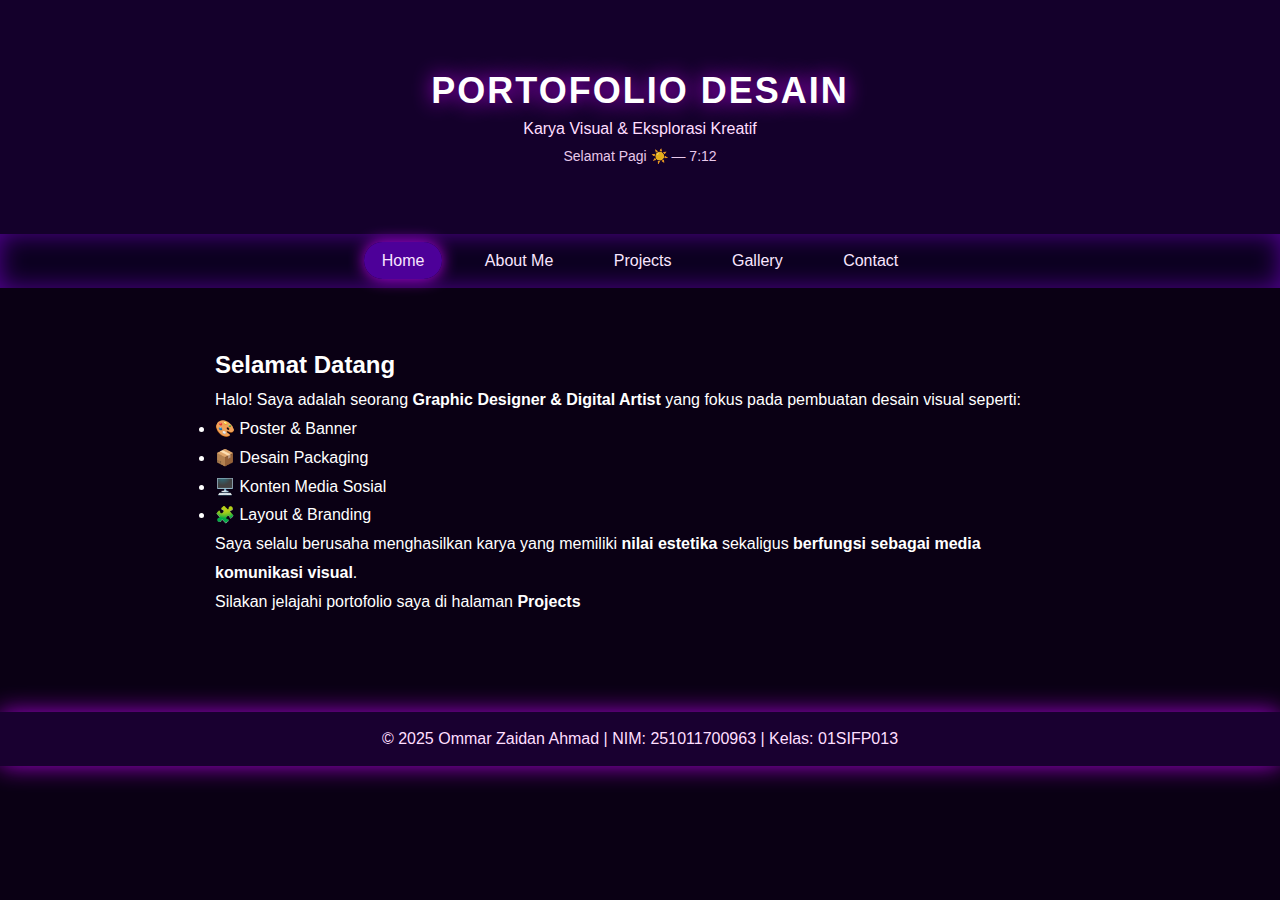
<file: index.html>
<!DOCTYPE html>
<html lang="id">
<head>
    <meta charset="UTF-8">
    <title>Portofolio Desain</title>
    <link rel="stylesheet" href="style.css">
</head>
<body>

<header>
    <h1>PORTOFOLIO DESAIN</h1>
    <p>Karya Visual & Eksplorasi Kreatif</p>
    <p id="timeText" style="margin-top:10px;font-size:14px;opacity:.9"></p>
</header>

<nav class="menu">
    <a href="index.html">Home</a>
    <a href="about.html">About Me</a>
    <a href="projects.html">Projects</a>
    <a href="gallery.html">Gallery</a>
    <a href="contact.html">Contact</a>
</nav>

<section class="about">
    <h2>Selamat Datang </h2>

    <p>
        Halo! Saya adalah seorang <b>Graphic Designer & Digital Artist</b> 
        yang fokus pada pembuatan desain visual seperti:
    </p>

    <ul>
        <li>🎨 Poster & Banner</li>
        <li>📦 Desain Packaging</li>
        <li>🖥️ Konten Media Sosial</li>
        <li>🧩 Layout & Branding</li>
    </ul>

    <p>
        Saya selalu berusaha menghasilkan karya yang memiliki 
        <b>nilai estetika</b> sekaligus <b>berfungsi sebagai media komunikasi visual</b>.
    </p>

    <p>
        Silakan jelajahi portofolio saya di halaman <b>Projects</b> 
    </p>
</section>

<footer>
    <p id="timeBox"></p>
    &copy; 2025 Ommar Zaidan Ahmad | NIM: 251011700963 | Kelas: 01SIFP013
</footer>

<script src="script.js"></script>
</body>
</html>
</file>
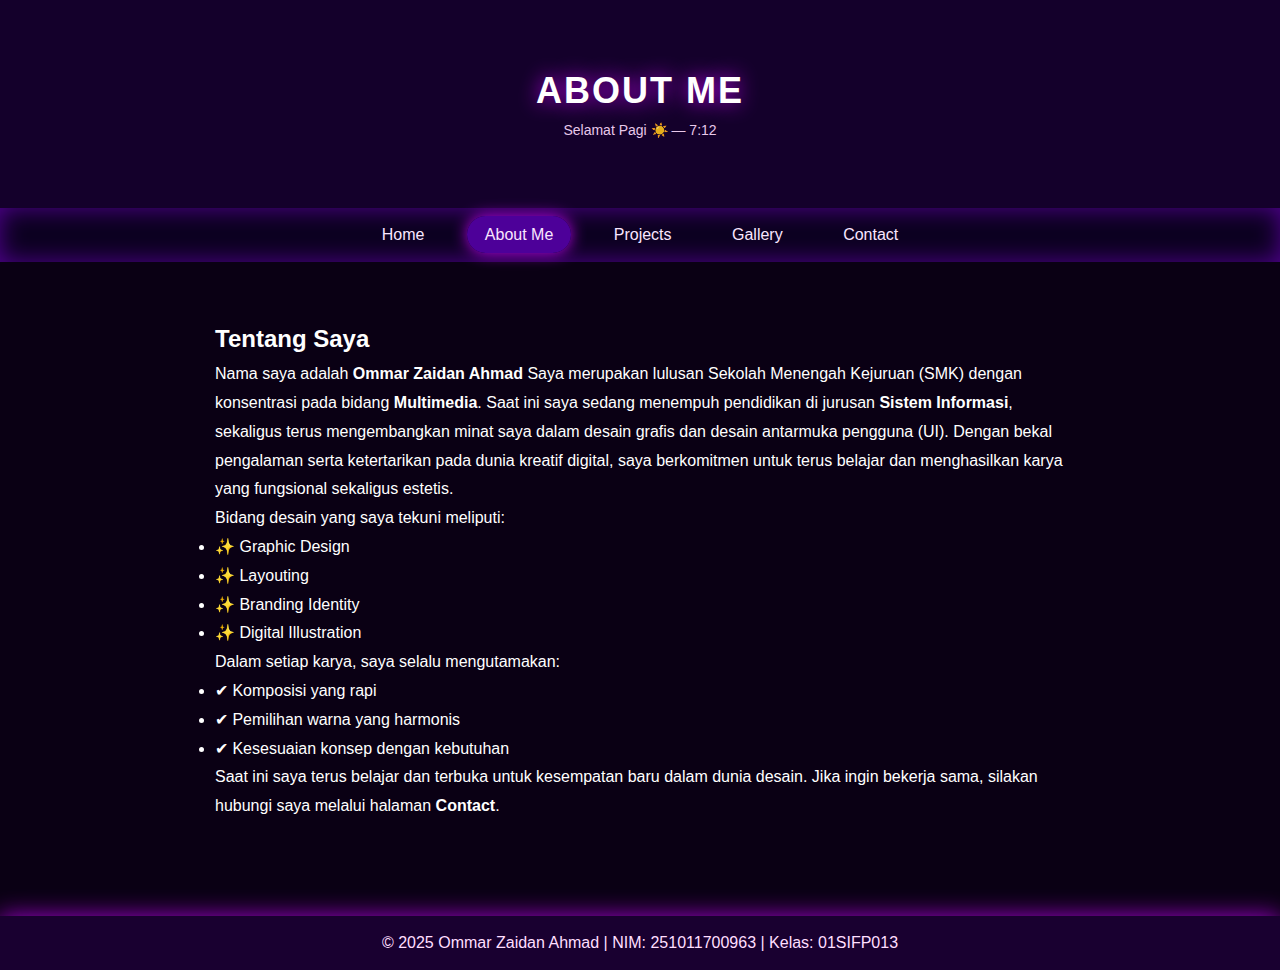
<file: about.html>
<!DOCTYPE html>
<html lang="id">
<head>
    <meta charset="UTF-8">
    <title>About Me</title>
    <link rel="stylesheet" href="style.css">
</head>
<body>

<header>
    <h1>ABOUT ME</h1>
    <p id="timeText" style="margin-top:10px;font-size:14px;opacity:.9"></p>
</header>

<nav class="menu">
    <a href="index.html">Home</a>
    <a href="about.html" class="active">About Me</a>
    <a href="projects.html">Projects</a>
    <a href="gallery.html">Gallery</a>
    <a href="contact.html">Contact</a>
</nav>

<section class="about">
    <h2>Tentang Saya</h2>

    <p>Nama saya adalah <b>Ommar Zaidan Ahmad</b> Saya merupakan lulusan Sekolah Menengah Kejuruan (SMK) dengan konsentrasi pada bidang 
    <b>Multimedia</b>. Saat ini saya sedang menempuh pendidikan di jurusan 
    <b>Sistem Informasi</b>, sekaligus terus mengembangkan minat saya dalam 
    desain grafis dan desain antarmuka pengguna (UI). Dengan bekal pengalaman serta
    ketertarikan pada dunia kreatif digital, saya berkomitmen untuk terus belajar 
    dan menghasilkan karya yang fungsional sekaligus estetis.
</p>


    <p>
        Bidang desain yang saya tekuni meliputi:
    </p>

    <ul>
        <li>✨ Graphic Design</li>
        <li>✨ Layouting</li>
        <li>✨ Branding Identity</li>
        <li>✨ Digital Illustration</li>
    </ul>

    <p>
        Dalam setiap karya, saya selalu mengutamakan:
    </p>

    <ul>
        <li>✔ Komposisi yang rapi</li>
        <li>✔ Pemilihan warna yang harmonis</li>
        <li>✔ Kesesuaian konsep dengan kebutuhan</li>
    </ul>

    <p>
        Saat ini saya terus belajar dan terbuka untuk kesempatan baru
        dalam dunia desain. Jika ingin bekerja sama, 
        silakan hubungi saya melalui halaman <b>Contact</b>. 
    </p>

</section>

<footer>
    <p id="timeBox"></p>
    &copy; 2025 Ommar Zaidan Ahmad | NIM: 251011700963 | Kelas: 01SIFP013
</footer>


<script src="script.js"></script>
</body>
</html>
</file>
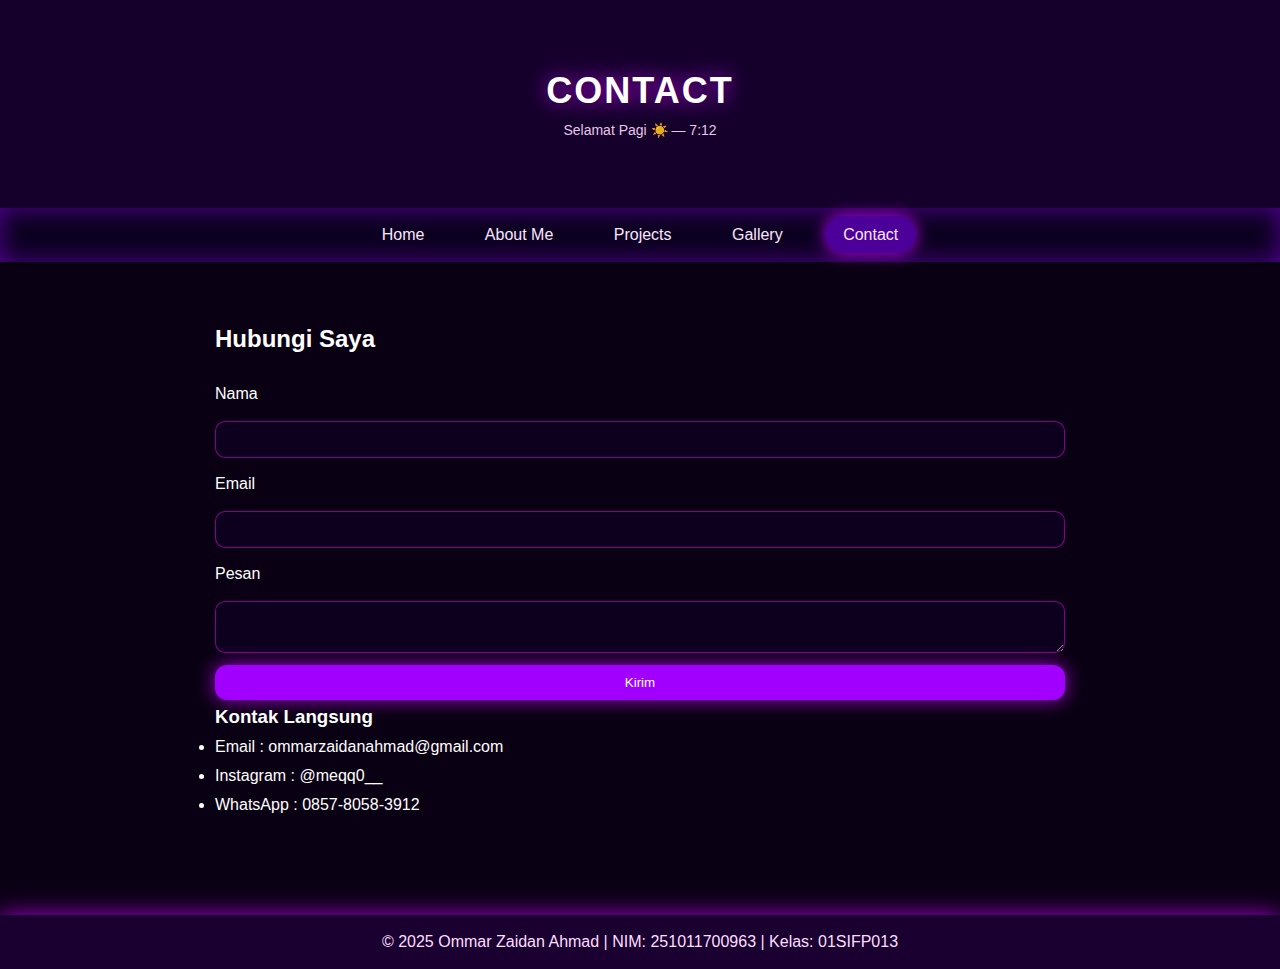
<file: contact.html>
<!DOCTYPE html>
<html lang="id">
<head>
    <meta charset="UTF-8">
    <title>Contact</title>
    <link rel="stylesheet" href="style.css">
</head>
<body>

<header>
    <h1>CONTACT</h1>
    <p id="timeText" style="margin-top:10px;font-size:14px;opacity:.9"></p>
</header>

<nav class="menu">
    <a href="index.html">Home</a>
    <a href="about.html">About Me</a>
    <a href="projects.html">Projects</a>
    <a href="gallery.html">Gallery</a>
    <a href="contact.html" class="active">Contact</a>
</nav>

<section class="contact">
    <h2>Hubungi Saya</h2>

    <form>
        <label>Nama</label>
        <input type="text" required>

        <label>Email</label>
        <input type="email" required>

        <label>Pesan</label>
        <textarea required></textarea>

        <button type="submit">Kirim</button>
    </form>

    <h3>Kontak Langsung</h3>
    <ul>
        <li>Email : ommarzaidanahmad@gmail.com</li>
        <li>Instagram : @meqq0__</li>
        <li>WhatsApp : 0857-8058-3912</li>
    </ul>
</section>


<footer>
    <p id="timeBox"></p>
    &copy; 2025 Ommar Zaidan Ahmad | NIM: 251011700963 | Kelas: 01SIFP013
</footer>


<script src="script.js"></script>
</body>
</html>
</file>
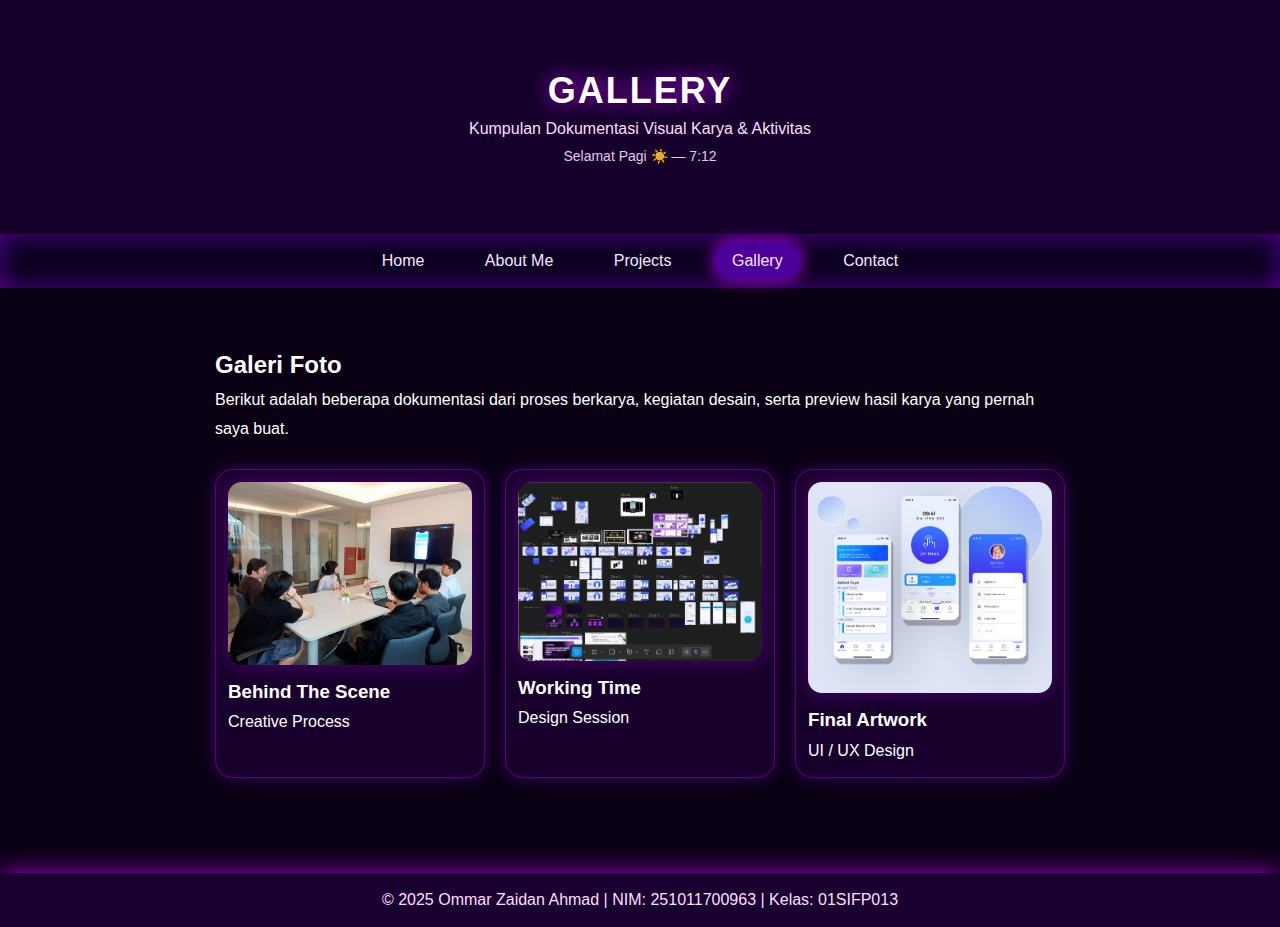
<file: gallery.html>
<!DOCTYPE html>
<html lang="id">
<head>
    <meta charset="UTF-8">
    <title>Gallery</title>
    <link rel="stylesheet" href="style.css">
</head>
<body>

<header>
    <h1>GALLERY</h1>
    <p>Kumpulan Dokumentasi Visual Karya & Aktivitas</p>
    <p id="timeText" style="margin-top:10px;font-size:14px;opacity:.9"></p>
</header>

<nav class="menu">
    <a href="index.html">Home</a>
    <a href="about.html">About Me</a>
    <a href="projects.html">Projects</a>
    <a href="gallery.html" class="active">Gallery</a>
    <a href="contact.html">Contact</a>
</nav>

<section class="project-section">

    <h2>Galeri Foto</h2>

    <p style="margin-bottom:25px;">
        Berikut adalah beberapa dokumentasi dari proses berkarya,
        kegiatan desain, serta preview hasil karya yang pernah saya buat.
    </p>

    <div class="portfolio">

        <div class="card">
            <img src="images/BehindTheScene.jpeg">
            <div class="info">
                <h3>Behind The Scene</h3>
                <span>Creative Process</span>
            </div>
        </div>

        <div class="card">
            <img src="images/proses2.png">
            <div class="info">
                <h3>Working Time</h3>
                <span>Design Session</span>
            </div>
        </div>

        <div class="card">
            <img src="images/Hasil1.jpg">
            <div class="info">
                <h3>Final Artwork</h3>
                <span>UI / UX Design</span>
            </div>
        </div>
    </div>

</section>

<footer>
    <p id="timeBox"></p>
    &copy; 2025 Ommar Zaidan Ahmad | NIM: 251011700963 | Kelas: 01SIFP013
</footer>

<script src="script.js"></script>
</body>
</html>
</file>
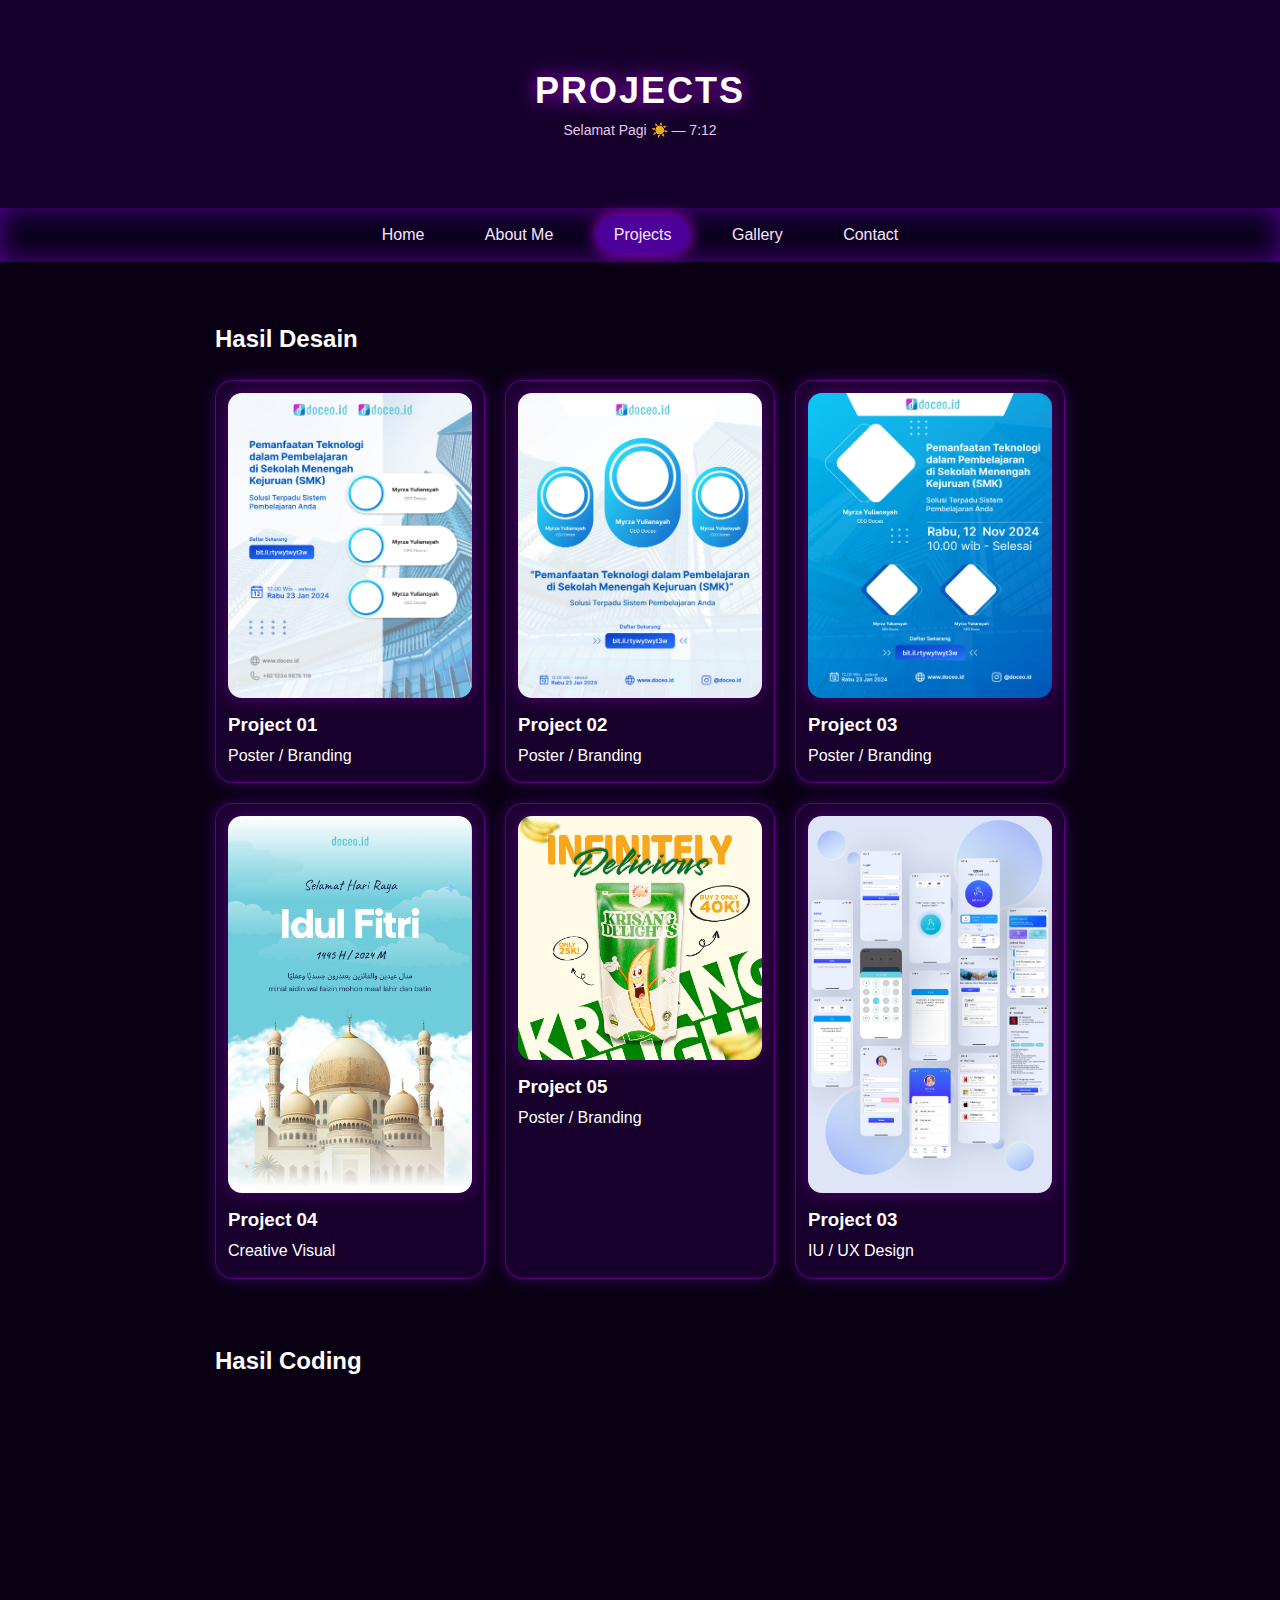
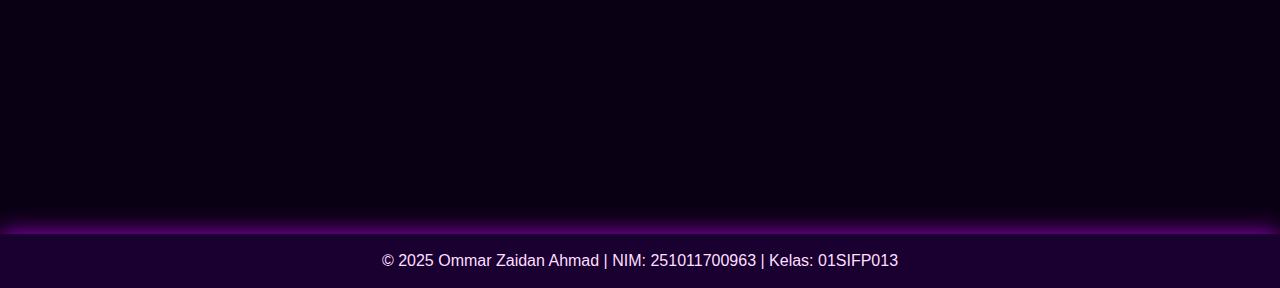
<file: projects.html>
<!DOCTYPE html>
<html lang="id">
<head>
    <meta charset="UTF-8">
    <title>Projects</title>
    <link rel="stylesheet" href="style.css">
</head>
<body>

<header>
    <h1>PROJECTS</h1>
    <p id="timeText" style="margin-top:10px;font-size:14px;opacity:.9"></p>
</header>

<nav class="menu">
    <a href="index.html">Home</a>
    <a href="about.html">About Me</a>
    <a href="projects.html" class="active">Projects</a>
    <a href="gallery.html">Gallery</a>
    <a href="contact.html">Contact</a>
</nav>

<section class="project-section">

    <h2>Hasil Desain</h2>

    <div class="portfolio">

        <div class="card">
            <img src="images/design webinar2(doceo).jpg">
            <div class="info">
                <h3>Project 01</h3>
                <span>Poster / Branding</span>
            </div>
        </div>

        <div class="card">
            <img src="images/design webinar(doceo).jpg">
            <div class="info">
                <h3>Project 02</h3>
                <span>Poster / Branding</span>
            </div>
        </div>

        <div class="card">
            <img src="images/design webinar3(doceo).jpg">
            <div class="info">
                <h3>Project 03</h3>
                <span>Poster / Branding</span>
            </div>
        </div>

        <div class="card">
            <img src="images/idulfitri(doceo) (1).jpg">
            <div class="info">
                <h3>Project 04</h3>
                <span>Creative Visual</span>
            </div>
        </div>

        <div class="card">
            <img src="images/krinjing(pp) (1) (1).jpg">
            <div class="info">
                <h3>Project 05</h3>
                <span>Poster / Branding</span>
            </div>
        </div>

        <div class="card">
            <img src="images/HasilCoding1.jpg">
            <div class="info">
                <h3>Project 03</h3>
                <span>IU / UX Design</span>
            </div>
        </div>

    </div>


    <h2 style="margin-top:60px;">Hasil Coding</h2>

    <div class="portfolio">

        <div class="card">
            <img src="images/hasilcoding2.jpg">
            <div class="info">
                <h3>Project 1</h3>
                <span>Web Design</span>
            </div>
        </div>

        <div class="card">
            <img src="images/hasilcoding3.png">
            <div class="info">
                <h3>Project 2</h3>
                <span>Web Design</span>
            </div>
        </div>

        <div class="card">
            <img src="images/hasilcoding4.png">
            <div class="info">
                <h3>Project 3</h3>
                <span>Web Design</span>
            </div>
        </div>
    </div>

</section>

<footer>
    <p id="timeBox"></p>
    &copy; 2025 Ommar Zaidan Ahmad | NIM: 251011700963 | Kelas: 01SIFP013
</footer>


<script src="script.js"></script>
</body>
</html>
</file>
<file: style.css>
*{
    margin:0;
    padding:0;
    box-sizing:border-box;
    font-family:'Segoe UI', Arial, sans-serif;
}

body{
    background:#0a0014;
    color:white;
    opacity:0;
    transition:.6s ease;
}

body.page-loaded{
    opacity:1;
}


header{
    text-align:center;
    padding:70px 25px;
    background:#14002b;
    box-shadow:0 0 25px rgba(180,0,255,.6);
}

header h1{
    font-size:36px;
    letter-spacing:2px;
    text-shadow:0 0 20px rgba(204,0,255,.9);
}

header p{
    margin-top:8px;
    color:#ffdeff;
}


.menu{
    text-align:center;
    padding:18px;
    background:#0c0020;
    box-shadow:inset 0 0 25px rgba(150,0,255,.5);
}

.menu a{
    color:#f9e6ff;
    text-decoration:none;
    margin:0 10px;
    padding:10px 18px;
    border-radius:20px;
    transition:.3s;
}

.menu a:hover,
.menu a.active{
    background:#4d0099;
    box-shadow:0 0 16px rgba(200,0,255,.9);
}

.about,
.contact,
.project-section{
    max-width:900px;
    margin:auto;
    padding:55px 25px;
    line-height:1.8;
}


.portfolio{
    display:grid;
    grid-template-columns:repeat(auto-fit,minmax(250px,1fr));
    gap:20px;
    margin-top:20px;
}

.card{
    background:#17002b;
    border-radius:18px;
    padding:12px;
    opacity:0;
    transform:translateY(30px);
    transition:.6s ease;
    border:1px solid rgba(200,0,255,.4);
    box-shadow:0 0 15px rgba(150,0,255,.3);
}

.card.show{
    opacity:1;
    transform:translateY(0);
}

.card img{
    width:100%;
    border-radius:14px;
    cursor:pointer;
    box-shadow:0 0 18px rgba(200,0,255,.35);
}

.card:hover{
    transform:translateY(-7px);
    box-shadow:0 0 30px rgba(255,0,255,.7);
}


.lightbox{
    position:fixed;
    inset:0;
    display:none;
    justify-content:center;
    align-items:center;
    background:rgba(10,0,25,.9);
    z-index:999;
}

.lightbox img{
    max-width:85%;
    max-height:85%;
    border-radius:16px;
    box-shadow:0 0 40px rgba(255,0,255,.9);
}


form{
    margin-top:20px;
    display:flex;
    flex-direction:column;
    gap:12px;
}

input,textarea{
    padding:10px;
    border-radius:10px;
    border:1px solid rgba(255,0,255,.5);
    background:#0d001f;
    color:white;
}

input:focus,
textarea:focus{
    outline:none;
    box-shadow:0 0 18px rgba(255,0,255,.8);
}

button{
    padding:10px;
    border-radius:12px;
    border:none;
    background:#a100ff;
    color:white;
    cursor:pointer;
    box-shadow:0 0 18px rgba(200,0,255,.8);
}

button:hover{
    background:#d000ff;
}


footer{
    text-align:center;
    padding:18px;
    color:#ffdfff;
    margin-top:40px;
    background:#190030;
    box-shadow:0 0 25px rgba(200,0,255,.8);
}


.top-btn{
    position:fixed;
    bottom:25px;
    right:25px;
    padding:12px 15px;
    border:none;
    border-radius:50%;
    font-size:18px;
    display:none;
    background:#a200ff;
    color:white;
    cursor:pointer;
    box-shadow:0 0 25px rgba(220,0,255,.9);
}

.top-btn:hover{
    background:#d500ff;
}
</file>
